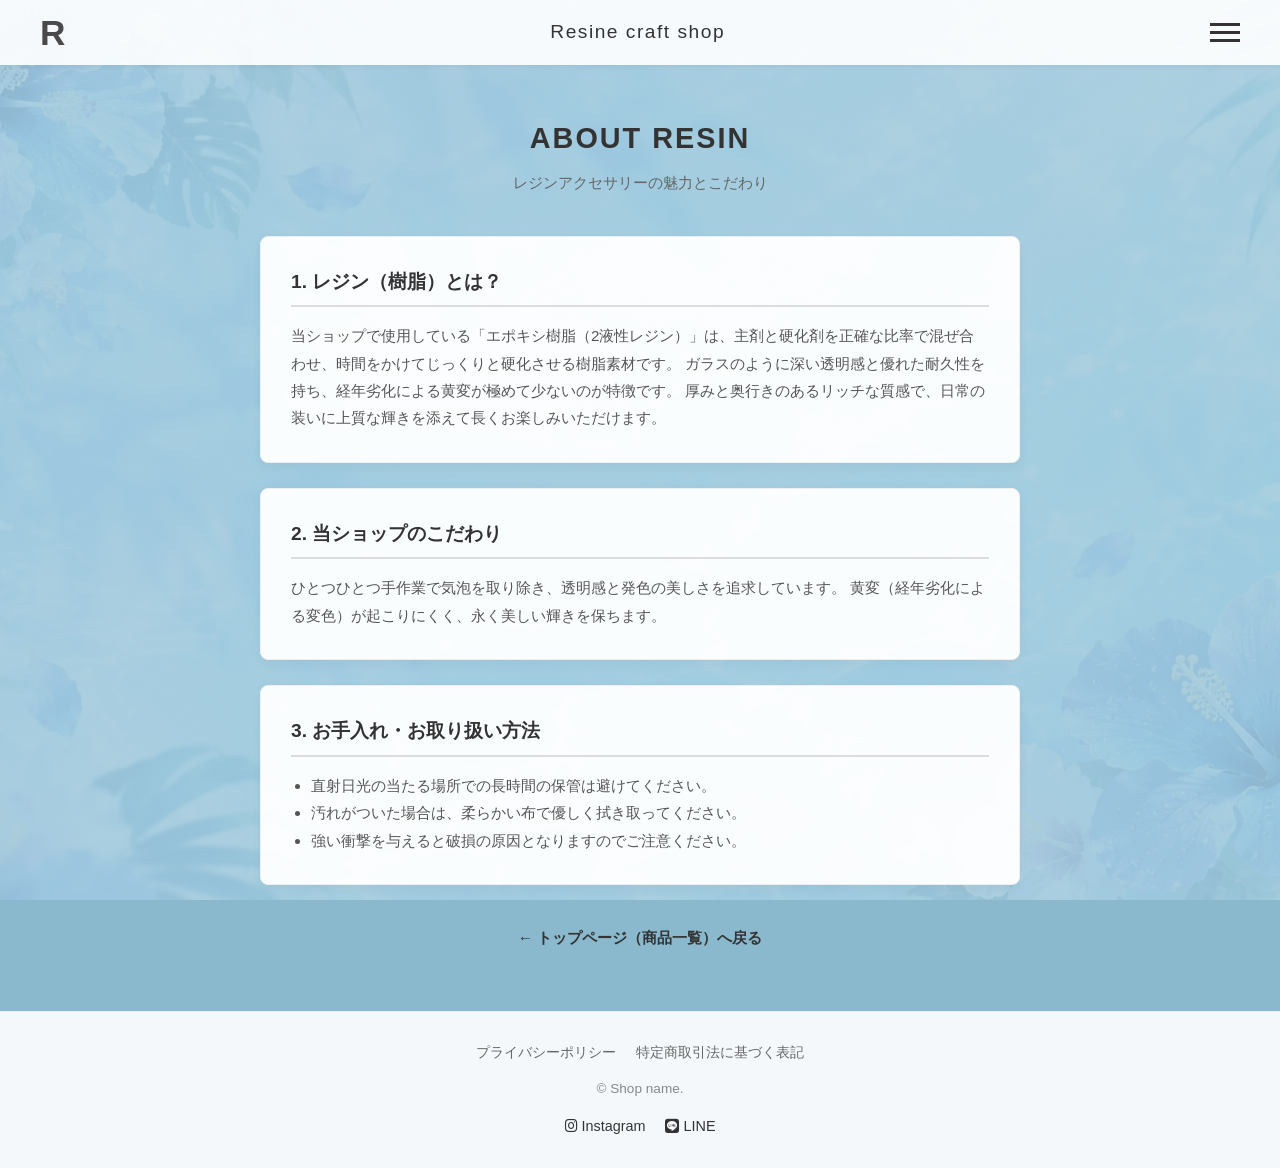
<file: about.html>
<!DOCTYPE html>
<html lang="ja">
<head>
    <meta charset="UTF-8">
    <meta name="viewport" content="width=device-width, initial-scale=1.0">
    <title>レジン作成について - RESIN CRAFT SHOP</title>
    <!-- SNSアイコン表示用 FontAwesome -->
    <link rel="stylesheet" href="https://cdnjs.cloudflare.com/ajax/libs/font-awesome/6.4.0/css/all.min.css">
    <!-- 共通CSSの読み込み -->
    <link rel="stylesheet" href="style.css">
</head>
<body>

    <!-- ヘッダー -->
    <header class="site-header">
        <div class="logo">
            <h1><a href="index.html" style="text-decoration: none; color: inherit;">R</a></h1>
        </div>
        <div class="shop-title">
            <h2>Resine craft shop</h2>
        </div>
        <button class="menu-toggle" id="menuToggle" aria-label="メニュー">
            <span></span>
            <span></span>
            <span></span>
        </button>
    </header>

    <!-- スライドメニュー -->
    <nav class="nav-menu" id="navMenu">
        <div class="menu-content">
            <h3>内容</h3>
            <ul>
                <li><a href="index.html">ホーム（商品一覧）</a></li>
                <li><a href="about.html">レジン作成について</a></li>
                <li><a href="reviews.html">口コミ</a></li>
            </ul>
            <h3>問い合わせ</h3>
            
            <button class="accordion-toggle" id="contactAccordionToggle" type="button">
                お問合わせはこちらから <i class="fa-solid fa-chevron-down accordion-icon"></i>
            </button>

            <div class="menu-sns accordion-content" id="contactAccordionContent">
                <a href="#" aria-label="Instagram"><i class="fa-brands fa-instagram"></i> Instagram</a>
                <a href="#" aria-label="LINE"><i class="fa-brands fa-line"></i> LINE</a>
            </div>
        </div>
    </nav>

    <!-- メインコンテンツ -->
    <main>
        <section class="page-container">
            <h2 class="section-title">ABOUT RESIN</h2>
            <p class="page-subtitle">レジンアクセサリーの魅力とこだわり</p>

            <!-- 記事コンテンツ -->
            <div class="content-card">
                <h3>1. レジン（樹脂）とは？</h3>
                <p>
                    当ショップで使用している「エポキシ樹脂（2液性レジン）」は、主剤と硬化剤を正確な比率で混ぜ合わせ、時間をかけてじっくりと硬化させる樹脂素材です。
                    ガラスのように深い透明感と優れた耐久性を持ち、経年劣化による黄変が極めて少ないのが特徴です。
                    厚みと奥行きのあるリッチな質感で、日常の装いに上質な輝きを添えて長くお楽しみいただけます。
                </p>
            </div>

            <div class="content-card">
                <h3>2. 当ショップのこだわり</h3>
                <p>
                    ひとつひとつ手作業で気泡を取り除き、透明感と発色の美しさを追求しています。
                    黄変（経年劣化による変色）が起こりにくく、永く美しい輝きを保ちます。
                </p>
            </div>

            <div class="content-card">
                <h3>3. お手入れ・お取り扱い方法</h3>
                <ul>
                    <li>直射日光の当たる場所での長時間の保管は避けてください。</li>
                    <li>汚れがついた場合は、柔らかい布で優しく拭き取ってください。</li>
                    <li>強い衝撃を与えると破損の原因となりますのでご注意ください。</li>
                </ul>
            </div>

            <div class="back-link">
                <a href="index.html">&larr; トップページ（商品一覧）へ戻る</a>
            </div>
        </section>
        
    </main>

    <!-- フッター -->
    <footer class="site-footer">
        <div class="footer-links">
            <a href="#">プライバシーポリシー</a>
            <a href="#">特定商取引法に基づく表記</a>
        </div>
        <div class="footer-copy">
            <p>&copy; Shop name.</p>
        </div>
        <div class="footer-sns">
            <a href="#" aria-label="Instagram"><i class="fa-brands fa-instagram"></i> Instagram</a>
            <a href="#" aria-label="LINE"><i class="fa-brands fa-line"></i> LINE</a>
        </div>
    </footer>

    <!-- JSの読み込み -->
    <script src="script.js"></script>
</body>
</html>
</file>
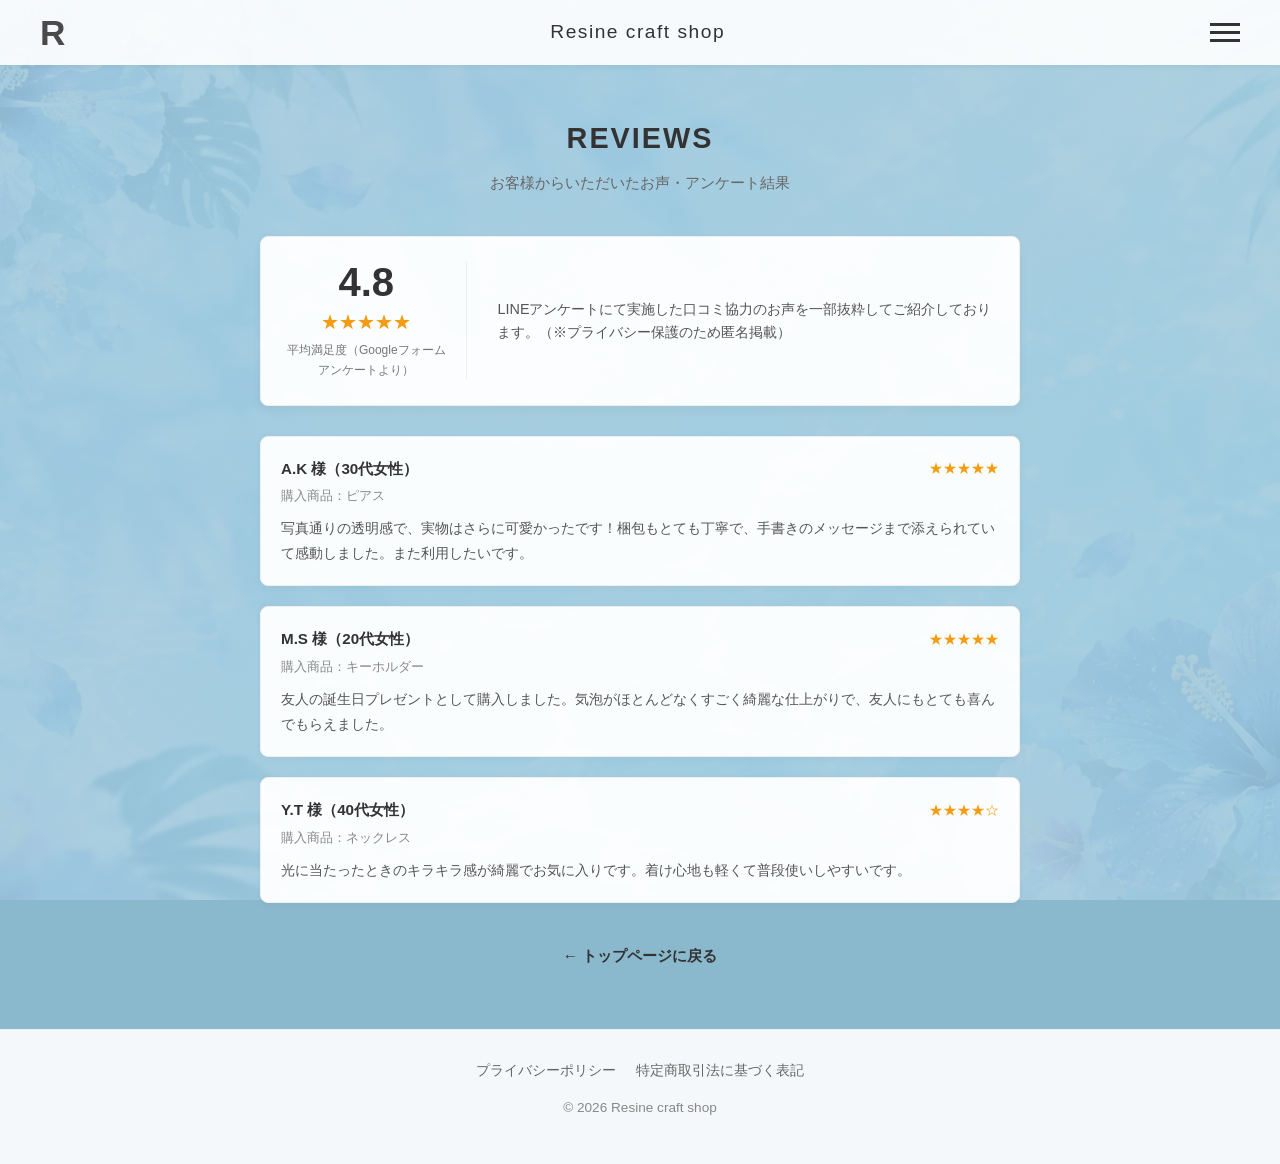
<file: reviews.html>
<!DOCTYPE html>
<html lang="ja">
<head>
    <meta charset="UTF-8">
    <meta name="viewport" content="width=device-width, initial-scale=1.0">
    <title>口コミ一覧 - Resine craft shop</title>
    <!-- 共通のCSSを読み込み -->
    <link rel="stylesheet" href="style.css">
</head>
<body>

    <!-- ヘッダー（既存のページと同じ構造） -->
    <header class="site-header">
        <div class="logo">
            <h1>R</h1>
        </div>
        <div class="shop-title">
            <h2>Resine craft shop</h2>
        </div>
        <button class="menu-toggle" aria-label="メニューを開閉">
            <span></span>
            <span></span>
            <span></span>
        </button>
    </header>

    <!-- スライドメニュー -->
    <nav class="nav-menu">
        <div class="menu-content">
            <h3>MENU</h3>
            <ul>
                <li><a href="index.html">ホーム（商品一覧）</a></li>
                <li><a href="about.html">レジン作成について</a></li>
                <li><a href="reviews.html">お客様の口コミ</a></li>
            </ul>
            <h3>CONTACT</h3>
            <button class="accordion-toggle">
                <span>お問い合わせ・SNS</span>
                <span class="accordion-icon">▼</span>
            </button>
            <div class="accordion-content">
                <a href="#" target="_blank">💬 LINE公式アカウント</a>
                <a href="#" target="_blank">📸 Instagram</a>
                <a href="#" target="_blank">🛒 ネットショップ (minne/Creema等)</a>
            </div>
        </div>
    </nav>

    <!-- メイン：口コミコンテンツ -->
    <main class="page-container reviews-page">
        <h2 class="section-title">REVIEWS</h2>
        <p class="page-subtitle">お客様からいただいたお声・アンケート結果</p>

        <!-- 評価・満足度サマリー -->
        <div class="review-summary-card">
            <div class="summary-score">
                <span class="score-number">4.8</span>
                <div class="stars">★★★★★</div>
                <p class="score-label">平均満足度（Googleフォームアンケートより）</p>
            </div>
            <div class="summary-detail">
                <p>LINEアンケートにて実施した口コミ協力のお声を一部抜粋してご紹介しております。（※プライバシー保護のため匿名掲載）</p>
            </div>
        </div>

        <!-- コメント抜粋リスト -->
        <div class="review-list">
            
            <!-- 口コミカード 1 -->
            <div class="review-card">
                <div class="review-header">
                    <span class="reviewer-name">A.K 様（30代女性）</span>
                    <span class="review-stars">★★★★★</span>
                </div>
                <div class="review-item-tag">購入商品：ピアス</div>
                <p class="review-text">
                    写真通りの透明感で、実物はさらに可愛かったです！梱包もとても丁寧で、手書きのメッセージまで添えられていて感動しました。また利用したいです。
                </p>
            </div>

            <!-- 口コミカード 2 -->
            <div class="review-card">
                <div class="review-header">
                    <span class="reviewer-name">M.S 様（20代女性）</span>
                    <span class="review-stars">★★★★★</span>
                </div>
                <div class="review-item-tag">購入商品：キーホルダー</div>
                <p class="review-text">
                    友人の誕生日プレゼントとして購入しました。気泡がほとんどなくすごく綺麗な仕上がりで、友人にもとても喜んでもらえました。
                </p>
            </div>

            <!-- 口コミカード 3 -->
            <div class="review-card">
                <div class="review-header">
                    <span class="reviewer-name">Y.T 様（40代女性）</span>
                    <span class="review-stars">★★★★☆</span>
                </div>
                <div class="review-item-tag">購入商品：ネックレス</div>
                <p class="review-text">
                    光に当たったときのキラキラ感が綺麗でお気に入りです。着け心地も軽くて普段使いしやすいです。
                </p>
            </div>

        </div>

        <!-- ホームに戻るリンク -->
        <div class="back-link">
            <a href="index.html">← トップページに戻る</a>
        </div>
    </main>

    <!-- フッター -->

    <footer class="site-footer">
        <div class="footer-links">
            <a href="#">プライバシーポリシー</a>
            <a href="#">特定商取引法に基づく表記</a>
        </div>
        <p class="footer-copy">&copy; 2026 Resine craft shop</p>
    </footer>

    <!-- メニューやアコーディオンを動かすためのJavaScript -->
    <script>
        const menuToggle = document.querySelector('.menu-toggle');
        const navMenu = document.querySelector('.nav-menu');
        menuToggle.addEventListener('click', () => {
            menuToggle.classList.toggle('active');
            navMenu.classList.toggle('active');
        });

        const accordionToggle = document.querySelector('.accordion-toggle');
        const accordionContent = document.querySelector('.accordion-content');
        accordionToggle.addEventListener('click', () => {
            accordionToggle.classList.toggle('active');
            accordionContent.classList.toggle('open');
        });
    </script>
</body>
</html>
</file>
<file: style.css>
/* ==========================================
   1. 全体の初期設定・共通スタイル
========================================== */
* {
    box-sizing: border-box;
    margin: 0;
    padding: 0;
}

body {
    font-family: "Helvetica Neue", Arial, "Hiragino Kaku Gothic ProN", "Hiragino Sans", sans-serif;
    color: #333;           
    line-height: 1.6;
    background-color: #8ab8cc;
    min-height: 100vh;
    position: relative;
}

/* ------------------------------------------
   背景設定 (元の fixed に戻してレイアウトを安定させる)
------------------------------------------ */
body::before {
    content: "";
    position: fixed; /* 元の安全な固定に戻す */
    top: 0;
    left: 0;
    width: 100vw;
    height: 100vh;
    height: 100dvh; /* スマホのアドレスバー変動に対応する最新の単位 */
    z-index: -1; 

    background-image: 
        linear-gradient(rgba(158, 197, 214, 0.88), rgba(158, 197, 214, 0.88)), 
        url('images/item1.jpg');

    background-size: cover;
    background-position: center;
    background-repeat: no-repeat;
    filter: contrast(1.05);
}

/* ==========================================
   2. ヘッダーのデザイン (PC・基本)
========================================== */
.site-header {
    display: flex;
    align-items: center;
    justify-content: space-between;
    padding: 15px 40px;
    background-color: rgba(255, 255, 255, 0.9);
    box-shadow: 0 2px 5px rgba(0,0,0,0.05);
    position: sticky;
    top: 0;
    z-index: 100;
}

.logo h1 {
    font-size: 2.2rem;
    font-weight: bold;
    color: #4a4a4a;
    line-height: 1;
}

.shop-title h2 {
    font-size: 1.2rem;
    font-weight: normal;
    letter-spacing: 1.5px;
    white-space: nowrap;
}

/* ハンバーガーボタン */
.menu-toggle {
    background: none;
    border: none;
    cursor: pointer;
    display: flex;
    flex-direction: column;
    gap: 5px;
    width: 30px;
    z-index: 101;
    flex-shrink: 0;
}

.menu-toggle span {
    display: block;
    width: 100%;
    height: 3px;
    background-color: #333;
    transition: all 0.3s ease;
}

.menu-toggle.active span:nth-child(1) {
    transform: translateY(8px) rotate(45deg);
}
.menu-toggle.active span:nth-child(2) {
    opacity: 0;
}
.menu-toggle.active span:nth-child(3) {
    transform: translateY(-8px) rotate(-45deg);
}

/* スライドメニュー本体 */
.nav-menu {
    position: fixed;
    top: 0;
    right: -100%;
    width: 300px;
    height: 100vh;
    background-color: rgba(255, 255, 255, 0.98);
    box-shadow: -2px 0 10px rgba(0,0,0,0.1);
    transition: right 0.3s ease;
    padding: 80px 30px 30px;
    z-index: 99;
    overflow-y: auto;
}

.nav-menu.active {
    right: 0;
}

.menu-content h3 {
    font-size: 1rem;
    border-bottom: 1px solid #ddd;
    padding-bottom: 5px;
    margin-top: 30px;
    margin-bottom: 12px;
}

.menu-content ul {
    list-style: none;
}

.menu-content ul li {
    margin-bottom: 12px;
}

.menu-content a {
    color: #555;
    text-decoration: none;
    transition: color 0.2s ease;
}

.menu-content a:hover {
    color: #000;
}

.menu-sns {
    display: flex;
    gap: 15px;
    margin-top: 15px;
    font-size: 1.2rem;
}

.menu-sns a {
    color: #333;
}

/* ==========================================
   3. メインコンテンツ・商品一覧 (PC・基本)
========================================== */
.item-section {
    max-width: 1000px;
    margin: 50px auto;
    padding: 0 20px;
}

.section-title {
    text-align: center;
    font-size: 1.8rem;
    letter-spacing: 2px;
    margin-bottom: 30px;
}

.item-list {
    display: flex;
    gap: 20px;
    justify-content: center;
    flex-wrap: wrap;
}

.item-card {
    width: 260px;
    background-color: rgba(255, 255, 255, 0.95);
    border: 1px solid #eee;
    border-radius: 8px;
    overflow: hidden;
    text-align: center;
    box-shadow: 0 4px 12px rgba(0,0,0,0.06);
    transition: transform 0.2s ease, box-shadow 0.2s ease;
}

.item-card:hover {
    transform: translateY(-5px);
    box-shadow: 0 6px 16px rgba(0,0,0,0.1);
}

.item-image {
    width: 100%;
    height: 260px;
    background-color: #e0e0e0;
    display: flex;
    align-items: center;
    justify-content: center;
    color: #777;
}

.item-image img {
    width: 100%;
    height: 100%;
    object-fit: cover;
}

.item-info {
    padding: 15px;
}

.item-name {
    font-size: 1rem;
    margin-bottom: 5px;
}

.item-price {
    font-size: 0.95rem;
    color: #666;
}

.item-card-link {
    text-decoration: none;
    color: inherit;
    display: block;
}

/* ==========================================
   4. 固定ページ (about.html 等)
========================================== */
.page-container {
    max-width: 800px;
    margin: 50px auto;
    padding: 0 20px;
}

.page-subtitle {
    text-align: center;
    color: #666;
    margin-top: -20px;
    margin-bottom: 40px;
    font-size: 0.95rem;
}

.content-card {
    background-color: rgba(255, 255, 255, 0.95);
    border: 1px solid #eee;
    border-radius: 8px;
    padding: 30px;
    margin-bottom: 25px;
    box-shadow: 0 4px 12px rgba(0,0,0,0.04);
}

.content-card h3 {
    font-size: 1.2rem;
    color: #333;
    border-bottom: 2px solid #ddd;
    padding-bottom: 8px;
    margin-bottom: 15px;
}

.content-card p,
.content-card ul {
    font-size: 0.95rem;
    line-height: 1.8;
    color: #555;
}

.content-card ul {
    padding-left: 20px;
}

.back-link {
    text-align: center;
    margin-top: 40px;
}

.back-link a {
    color: #333;
    text-decoration: none;
    font-weight: bold;
    font-size: 0.95rem;
    transition: opacity 0.3s ease;
}

.back-link a:hover {
    opacity: 0.6;
}

/* ==========================================
   5. 口コミ (REVIEWS) セクション
========================================== */
.reviews-section {
    max-width: 800px;
    margin: 60px auto;
    padding: 0 20px;
}

.review-summary-card {
    background-color: rgba(255, 255, 255, 0.95);
    border: 1px solid #eee;
    border-radius: 8px;
    padding: 25px;
    display: flex;
    align-items: center;
    gap: 30px;
    margin-bottom: 30px;
    box-shadow: 0 4px 12px rgba(0,0,0,0.04);
}

.summary-score {
    text-align: center;
    min-width: 120px;
    border-right: 1px solid #eee;
    padding-right: 20px;
}

.score-number {
    font-size: 2.5rem;
    font-weight: bold;
    color: #333;
    line-height: 1;
}

.stars {
    color: #f39c12;
    font-size: 1.1rem;
    margin: 5px 0;
}

.score-label {
    font-size: 0.75rem;
    color: #777;
}

.summary-detail p {
    font-size: 0.9rem;
    color: #555;
    line-height: 1.6;
}

.review-list {
    display: flex;
    flex-direction: column;
    gap: 20px;
}

.review-card {
    background-color: rgba(255, 255, 255, 0.95);
    border: 1px solid #eee;
    border-radius: 8px;
    padding: 20px;
    box-shadow: 0 2px 8px rgba(0,0,0,0.03);
}

.review-header {
    display: flex;
    justify-content: space-between;
    align-items: center;
    margin-bottom: 5px;
}

.reviewer-name {
    font-weight: bold;
    font-size: 0.95rem;
    color: #333;
}

.review-stars {
    color: #f39c12;
    font-size: 0.9rem;
}

.review-item-tag {
    font-size: 0.8rem;
    color: #888;
    margin-bottom: 10px;
}

.review-text {
    font-size: 0.9rem;
    color: #555;
    line-height: 1.7;
}

/* アコーディオンパーツ */
.accordion-toggle {
    background: none;
    border: none;
    color: #555;
    font-size: 1rem;
    font-family: inherit;
    cursor: pointer;
    display: flex;
    align-items: center;
    justify-content: space-between;
    width: 100%;
    padding: 10px 0;
    text-align: left;
    transition: color 0.3s ease;
}

.accordion-toggle:hover {
    color: #000;
}

.accordion-icon {
    font-size: 0.8rem;
    transition: transform 0.3s ease;
}

.accordion-toggle.active .accordion-icon {
    transform: rotate(180deg);
}

.accordion-content {
    max-height: 0;
    overflow: hidden;
    opacity: 0;
    transition: max-height 0.4s ease, opacity 0.3s ease, margin 0.3s ease;
    display: flex;
    flex-direction: column;
    gap: 12px;
    margin-top: 0;
    padding-left: 10px;
}

.accordion-content.open {
    max-height: 150px;
    opacity: 1;
    margin-top: 10px;
    margin-bottom: 15px;
}

.accordion-content a {
    display: flex;
    align-items: center;
    gap: 8px;
    font-size: 0.95rem;
    color: #333;
    text-decoration: none;
}

/* ==========================================
   6. フッターのデザイン
========================================== */
.site-footer {
    background-color: rgba(255, 255, 255, 0.9);
    border-top: 1px solid #eee;
    padding: 30px 20px;
    text-align: center;
    margin-top: 60px;
}

.footer-links {
    display: flex;
    justify-content: center;
    gap: 20px;
    margin-bottom: 15px;
    font-size: 0.85rem;
}

.footer-links a {
    color: #666;
    text-decoration: none;
}

.footer-copy {
    font-size: 0.85rem;
    color: #888;
    margin-bottom: 15px;
}

.footer-sns {
    display: flex;
    justify-content: center;
    gap: 20px;
}

.footer-sns a {
    color: #333;
    text-decoration: none;
    font-size: 0.9rem;
}

/* ==========================================
   7. レスポンシブ設定 (スマホ・タブレット対応)
========================================== */

/* --- タブレット・小型PCサイズ (画面幅960px以下) --- */
@media (max-width: 960px) {
    .item-card {
        width: 220px;
    }
    .item-image {
        height: 220px;
    }
}

/* --- スマートフォンサイズ (画面幅768px以下) --- */
@media (max-width: 768px) {
    /* ヘッダーのコンパクト化と重なり防止 */
    .site-header {
        padding: 10px 12px;
    }

    .logo h1 {
        font-size: 1.5rem;
    }

    .shop-title h2 {
        font-size: 0.8rem;
    }

    /* 各セクションの余白調整 */
    .page-container,
    .item-section,
    .reviews-section {
        margin: 25px auto;
        padding: 0 10px;
    }

    .section-title {
        font-size: 1.3rem;
        margin-bottom: 15px;
    }

    /* ==========================================
       ★ ここが商品カードを2列にする最重要ポイント
    ========================================== */
    .item-list {
        display: flex;
        flex-wrap: wrap;
        gap: 8px;
        justify-content: space-between;
    }

    .item-card-link {
        width: calc(50% - 4px);
    }

    .item-card {
        width: 100%;
    }

    .item-image {
        height: 140px;
    }

    .item-info {
        padding: 8px 4px;
    }

    .item-name {
        font-size: 0.8rem;
    }

    .item-price {
        font-size: 0.75rem;
    }
    /* ========================================== */

    /* スライドメニュー：画面幅の80% */
    .nav-menu {
        width: 80%;
        padding: 70px 20px 30px;
    }

    /* 口コミサマリー：縦並び化 */
    .review-summary-card {
        flex-direction: column;
        text-align: center;
        padding: 15px 10px;
        gap: 12px;
    }

    .summary-score {
        border-right: none;
        border-bottom: 1px solid #eee;
        padding-right: 0;
        padding-bottom: 12px;
        width: 100%;
    }

    .site-footer {
        padding: 20px 10px;
        margin-top: 30px;
    }

    .footer-links {
        flex-direction: column;
        gap: 8px;
    }
}
</file>
